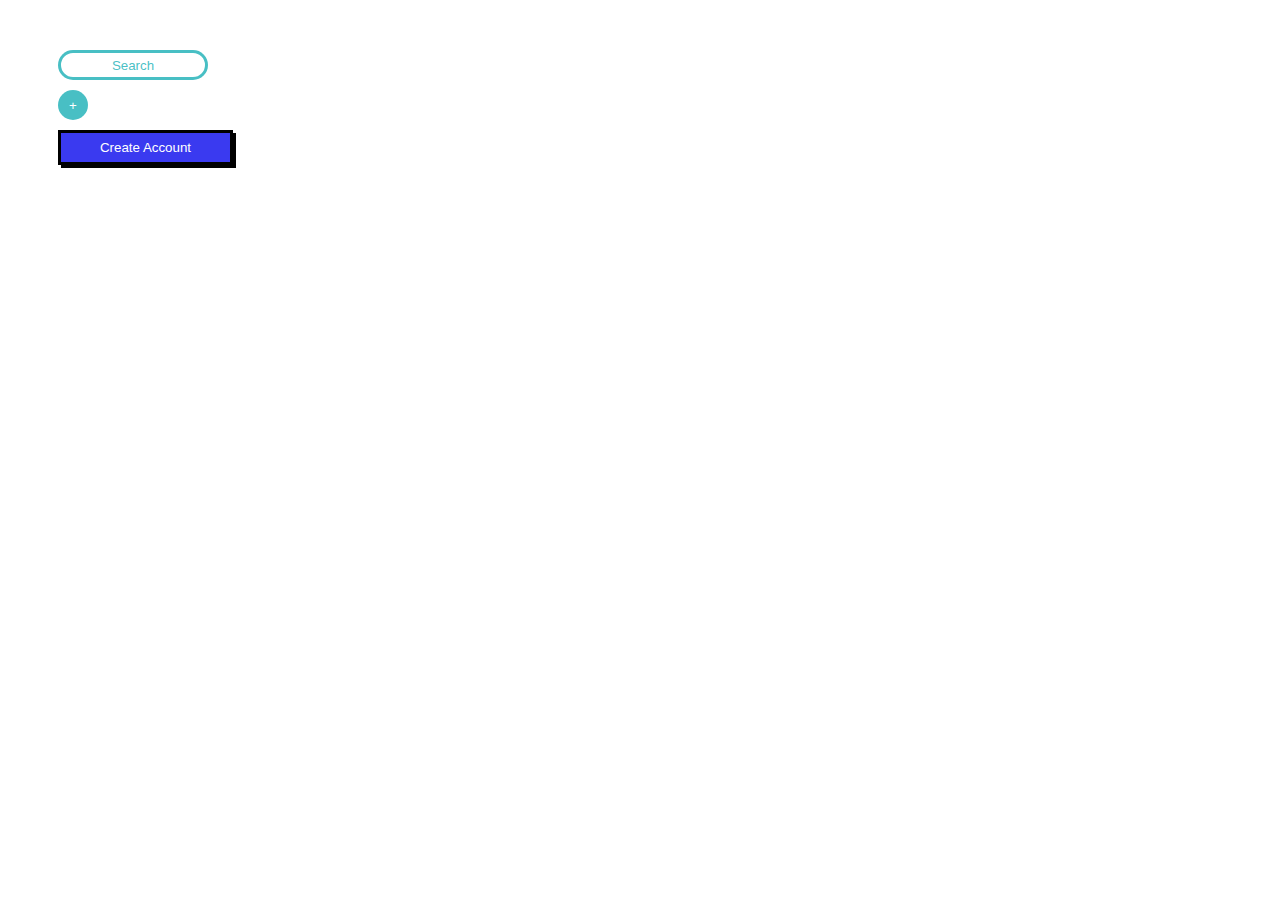
<file: CSS/ButtonUp/index.html>
<!DOCTYPE html>
<html lang="en">
<head>
    <meta charset="UTF-8">
    <meta name="viewport" content="width=device-width, initial-scale=1.0">
    <title>Button Up</title>
    <link rel="stylesheet" href="style.css">
</head>
<body>
    <div id="buttonBox">
        <form>
            <div>
                <button id="searchButton">Search</button>
            </div>

            <div>
                <button id="plusButton">+</button>
            </div>

            <div>
                <button id="createAccount">Create Account</button>
            </div>
        </form>
    </div>
</body>
</html>
</file>
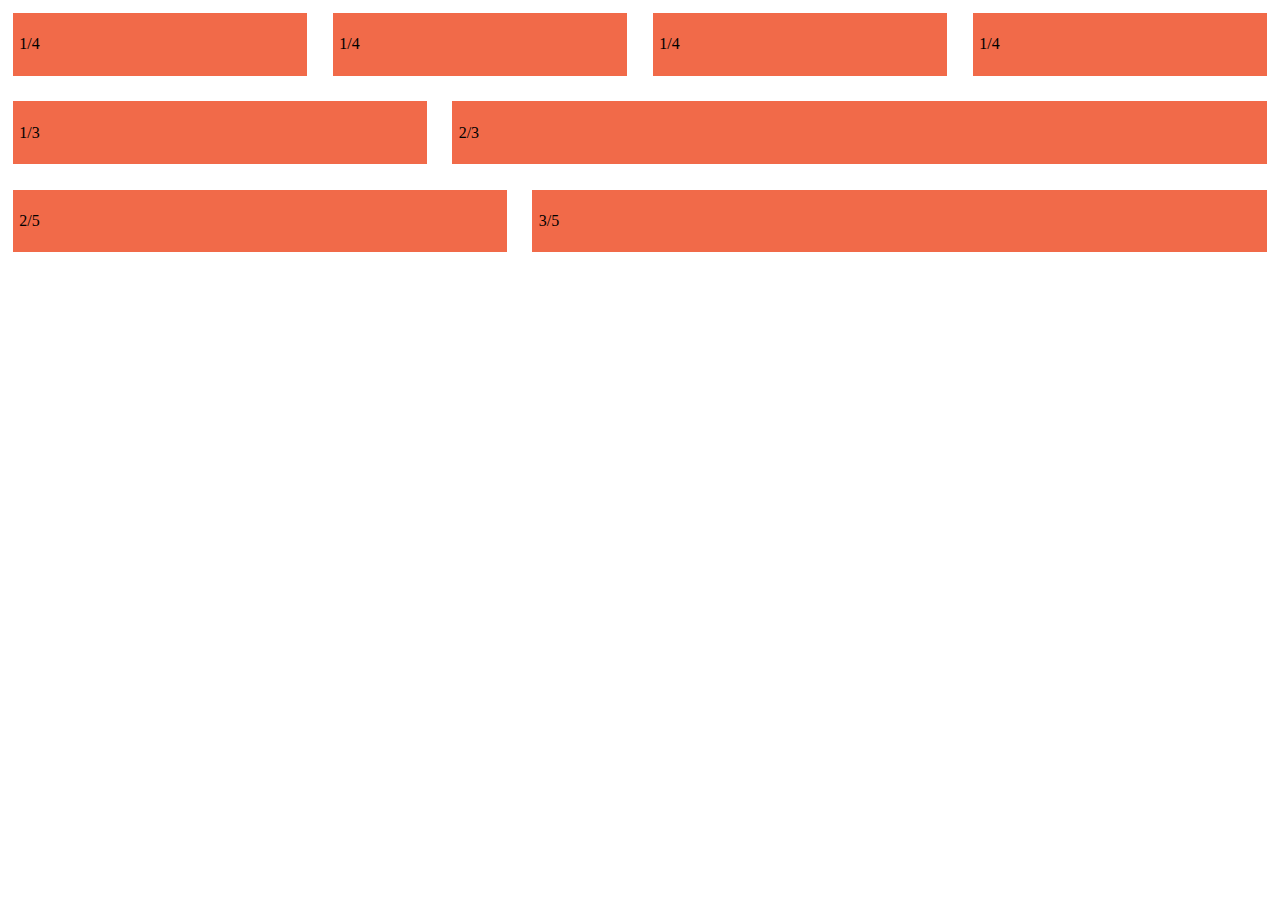
<file: CSS/FLEX-ibleColumns/index.html>
<!DOCTYPE html>
<html lang="en">
<head>
    <meta charset="UTF-8">
    <meta name="viewport" content="width=device-width, initial-scale=1.0">
    <title>FLEX-ible Columns</title>
    <link rel="stylesheet" href="style.css" class="css">
</head>
<body>
    <div class="row">
        <div class="col">1/4</div>
        <div class="col">1/4</div>
        <div class="col">1/4</div>
        <div class="col">1/4</div>
    </div>    

    <div class="row">
        <div class="col">1/3</div> 
        <div class="col-2">2/3</div>
    </div>
    
    <div class="row">
    <div class="col-2">2/5</div>
    <div class="col-3">3/5</div>
    </div> 
</body>
</html>
</file>
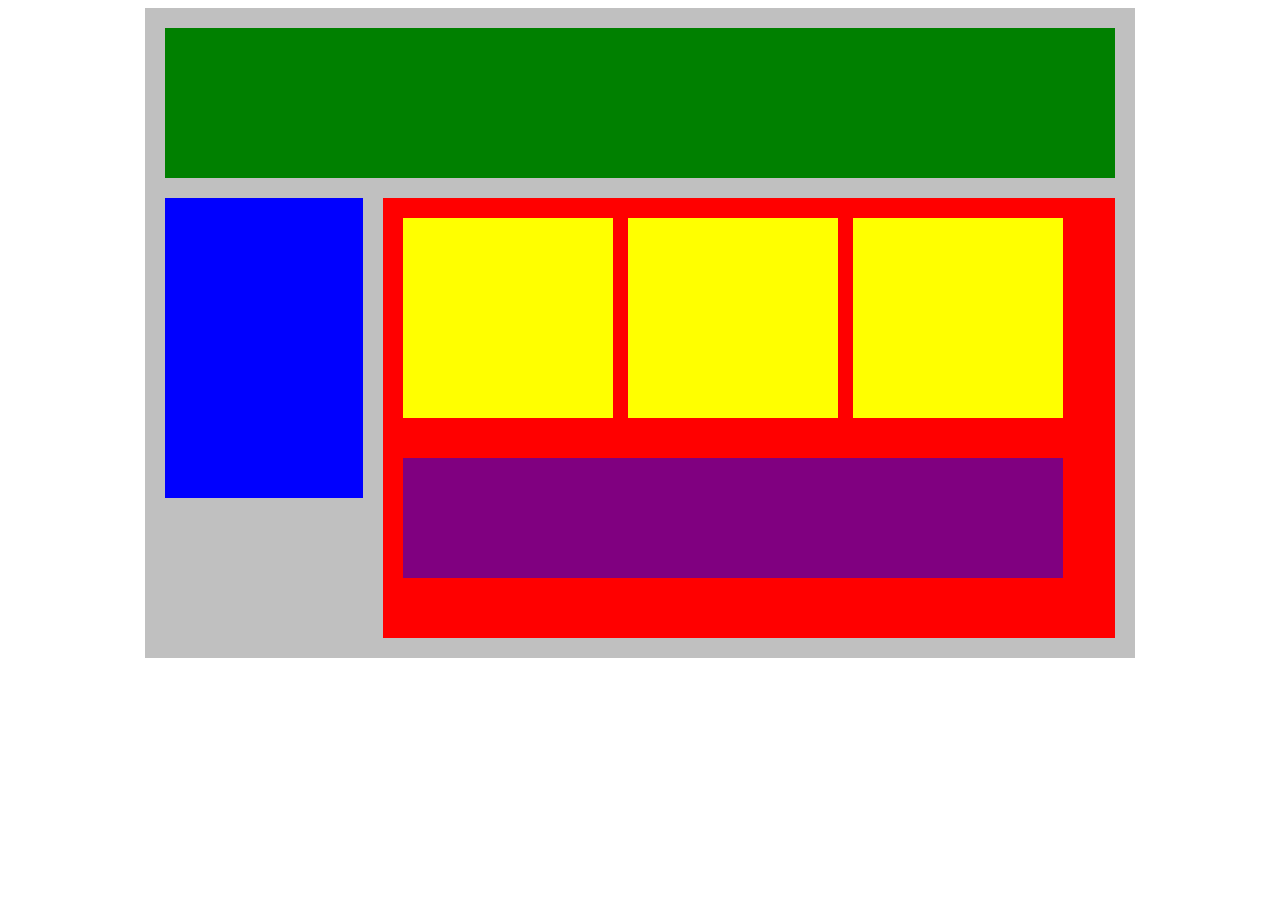
<file: CSS/FlexingOurBlocks/index.html>
<!DOCTYPE html>
<html lang="en">
<head>
    <title>Position Practice</title>
    <link rel="stylesheet" type="text/css" href="style.css">
</head>
<body>
    <div class="container">
        <div class="top-nav"></div>
        <div class="row">
            <div class="side-nav"></div>
            <div class="main">
                <div class="row">
                    <div class="sub-content"></div>
                    <div class="sub-content"></div>
                    <div class="sub-content"></div>
                </div>
                <div id="advertisement"></div>
            </div>
        </div>
    </div>
</body>
</html>
</file>
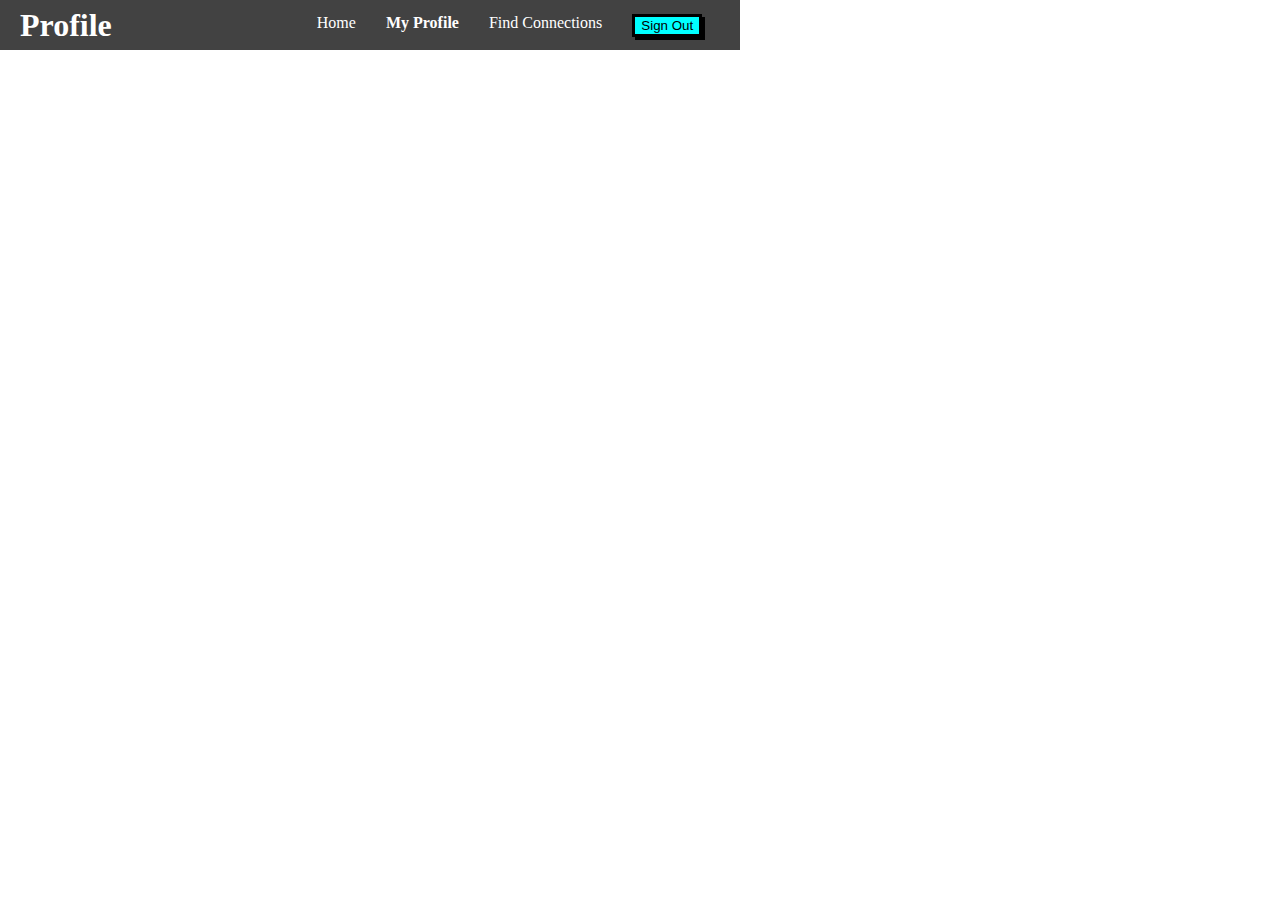
<file: CSS/FlexNavBar/index.html>
<!DOCTYPE html>
<html lang="en">
<head>
    <meta charset="UTF-8">
    <meta name="viewport" content="width=device-width, initial-scale=1.0">
    <title>Flex NavBar</title>
    <link rel="stylesheet" href="style.css" class="css">
</head>
<body>
    
</body>
</html><div class="nav">
    <h1 class="nav-title">Profile</h1>
        <ul class="nav-links">
            <li><a href="#">Home</a></li>
            <li><a href="#" class="active">My Profile</a></li>
            <li><a href="#">Find Connections</a></li>
            <li><button class="btn">Sign Out</button></li>
        </ul>
</div>
</file>
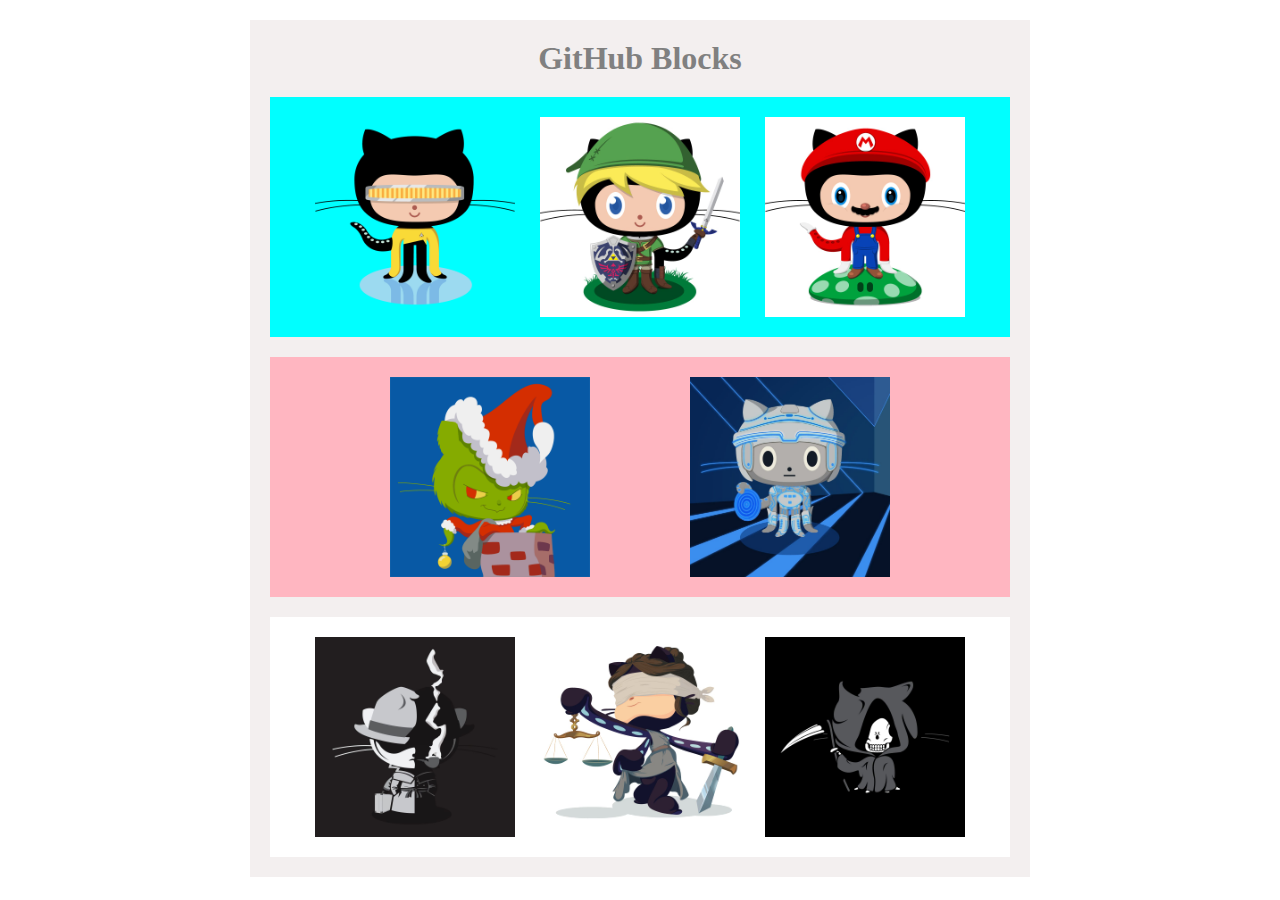
<file: CSS/GitHubBlocks/index.html>
<!DOCTYPE html>
<html lang="en">
<head>
    <meta charset="UTF-8">
    <meta name="viewport" content="width=device-width, initial-scale=1.0">
    <title>GitHub Blocks</title>
    <link rel="stylesheet" href="style.css" class="css">
</head>
<body id="page">
    <div id="main">
        <h1 class="head1">GitHub Blocks</h1>
        
        <div class="aqua">
            <img class="img" src="trekkie.png" alt="StarTrek Cat">
            <img class="img" src="linktocat.jpg" alt="linkCat">
            <img class="img" src="plumber.jpg" alt="plumberCat">
        </div>
        
        <div class="lightPink">
            <img class="img" src="grinchtocat.gif" alt="grinchCat">
            <img class="img" src="octotron.jpg" alt="tronCat">
        </div>
        
        <div class="white">
            <img class="img" src="privateinvestocat.jpg" alt="investoCat">
            <img class="img" src="justicetocat.jpg" alt="JUSTICECAT">
            <img class="img" src="grim-repo.jpg" alt="grimReapCAT">
        </div>
    </div>
</body>
</html>
</file>
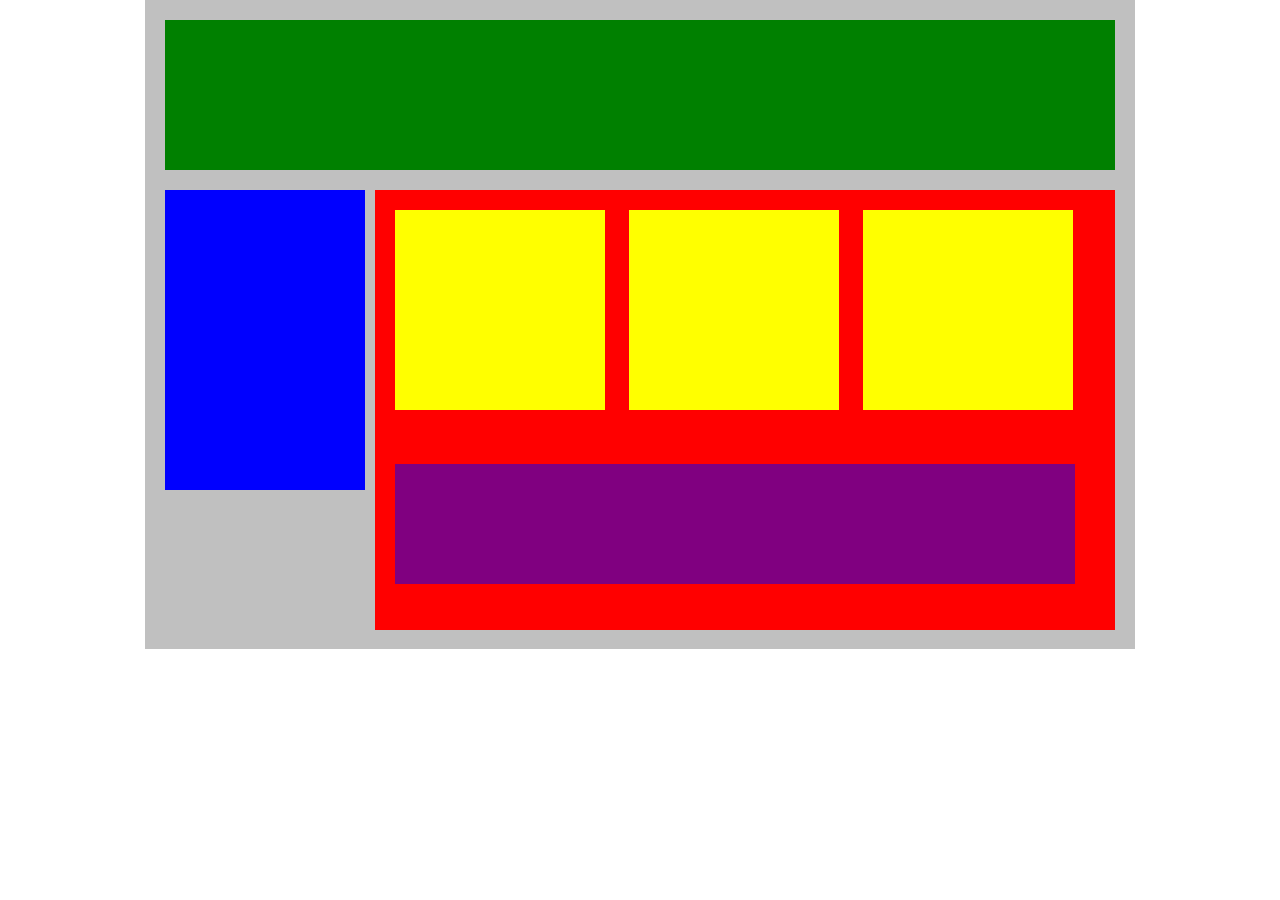
<file: CSS/PlottingOurBlocks/index.html>
<!DOCTYPE html>
<html lang="en">
<head>
    <title>Position Practice</title>
    <link rel="stylesheet" type="text/css" href="style.css">
</head>
<body>
    <div class="container">
        <div class="top-nav"></div>
        <div class="side-nav"></div>
        <div class="main">
            <div class="sub-content"></div>
            <div class="sub-content"></div>
            <div class="sub-content"></div>
            <div id="advertisement"></div>
        </div>
    </div>
</body>
</html>
</file>
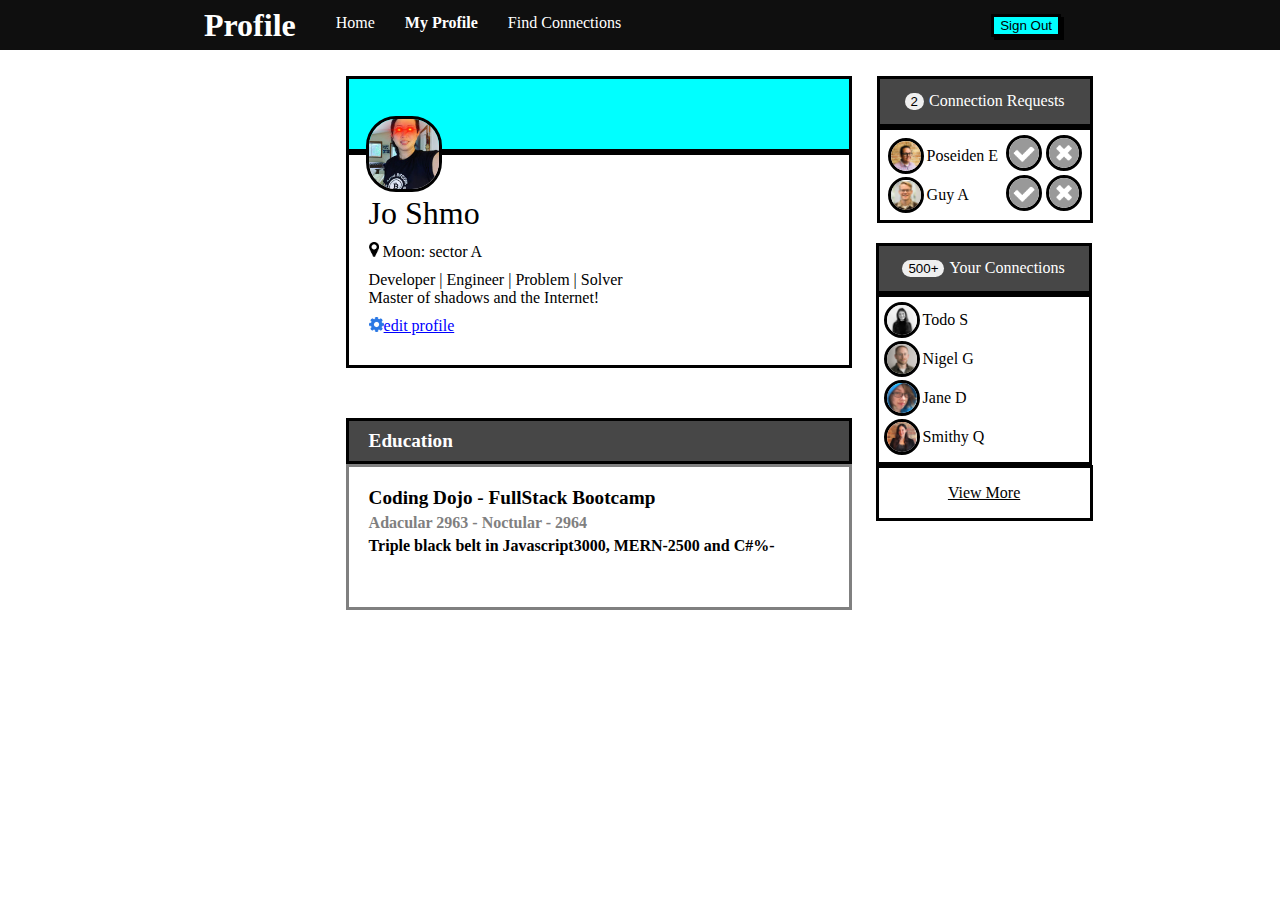
<file: CSS/ProfilePage/index.html>
<!DOCTYPE html>
<html lang="en">
<head>
    <meta charset="UTF-8">
    <meta name="viewport" content="width=device-width, initial-scale=1.0">
    <title>Profile Page</title>
    <link rel="stylesheet" href="style.css" class="css">
</head>
<body>

    <div class="nav">
        <h1 class="nav-title">Profile</h1>
            <ul class="nav-links">
                <li><a href="#">Home</a></li>
                <li><a href="#" class="active">My Profile</a></li>
                <li><a href="#">Find Connections</a></li>
                <li class="button">
                    <button class="btn">Sign Out</button>
                </li>
            </ul>
    </div>   
    
    <div id="card-page">
        <div id="user-card">
            <img class="user-image" src="arry-s.jpg" alt="user-profile">
            
            <div class="card-header"></div>
            
            <div class="card-body">
                <div class="profile-name">Jo Shmo</div>
                
                <div class="description"><img class="map-marker" src="map-marker.png" alt="map-marker"> Moon: sector A</div>
                
                <div class="description">
                    Developer | Engineer | Problem | Solver
                    <div>Master of shadows and the Internet!</div>
                </div>
                
                <div class="setting-link">
                    <img class="gear" src="gear.png" alt="setting-symbol">
                    <a class="edit-profile"> edit profile</a>
                </div>
            </div>

            <div class="education">
                <div class="education-header">Education</div>
                <div class="education-body">
                    <p class="education-type">Coding Dojo - FullStack Bootcamp</p>
                    <p class="education-date">Adacular 2963 - Noctular - 2964</p>
                    <p class="education-languages">Triple black belt in Javascript3000, MERN-2500 and C#%-</p>
                </div>
            </div>
        </div>

        <div id="connections">
            <div class="connection-requests">
                <div class="connection-header">
                <button class="con-btn">2</button>
                Connection Requests
            </div>
                <div id="connection-body">
                    <div class="people">
                        <div class="person">
                            <img class="side-img" src="adrien-s.jpg" alt="profile-pic">
                            Poseiden E
                        </div>
                        <div class="person">
                            <img class="side-img" src="todd-s.jpg" alt="profile-pic">
                            Guy A
                        </div>
                    </div>
                    <div class="accept connection-btn">
                        <img class="side-img" src="accept-circle.png" alt="checkmark">
                        <img class="side-img" src="accept-circle.png" alt="checkmark">
                    </div>
                    <div class="decline connection-btn">
                        <img class="side-img" src="close-circle.png" alt="checkmark">
                        <img class="side-img" src="close-circle.png" alt="checkmark">
                    </div>
                </div>
            </div>

            <div id="your-connections">
                <div class="connection-header">
                    <button class="con-btn">500+</button>
                    Your Connections
                </div>
                <div class="your-connections-body">
                    <div class="person">
                        <img src="alayne-s.jpg" alt="profile-pic" class="side-img">
                        Todo S
                    </div>
                    <div class="person">
                        <img src="phil-s.jpg" alt="profile-pic" class="side-img">
                        Nigel G
                    </div>
                    <div class="person">
                        <img src="jane-m.jpg" alt="profile-pic" class="side-img">
                        Jane D
                    </div>
                    <div class="person">
                        <img src="anne-s.jpg" alt="profile-pic" class="side-img">
                        Smithy Q
                    </div>
                </div>
                <p class="view-more">
                    View More
                </p>
            </div>
        </div>
    </div>
</body>
</html>
</file>
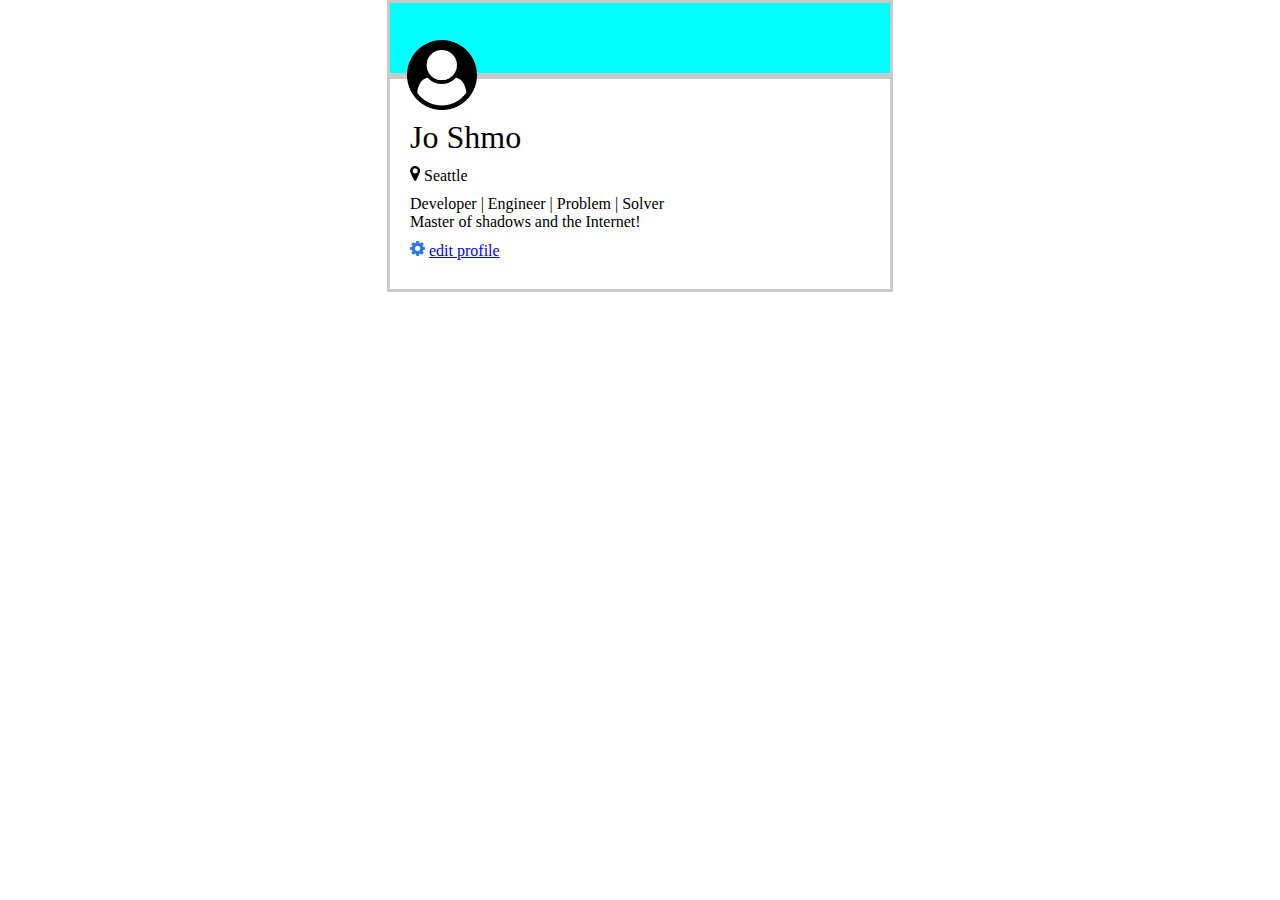
<file: CSS/UserCard/index.html>
<!DOCTYPE html>
<html lang="en">
<head>
    <meta charset="UTF-8">
    <meta name="viewport" content="width=device-width, initial-scale=1.0">
    <title>User Card</title>
    <link rel="stylesheet" href="style.css" class="c">
</head>
<body id="card-page">
        <div id="user-card">
            <img class="user-image" src="user-circle.png" alt="user-profile">
            
            <div class="card-header"></div>
            
            <div class="card-body">
                <div class="profile-name">Jo Shmo</div>
                
                <div class="description"><img class="map-marker" src="map-marker.png" alt="map-marker"> Seattle</div>
                
                <div class="description">
                    Developer | Engineer | Problem | Solver
                    <div>Master of shadows and the Internet!</div>
                </div>
                
                <div class="description">
                    <img class="gear" src="gear.png" alt="setting-symbol">
                    <a>edit profile</a>
                </div>
                
            </div>
        </div>
</body>
</html>
</file>
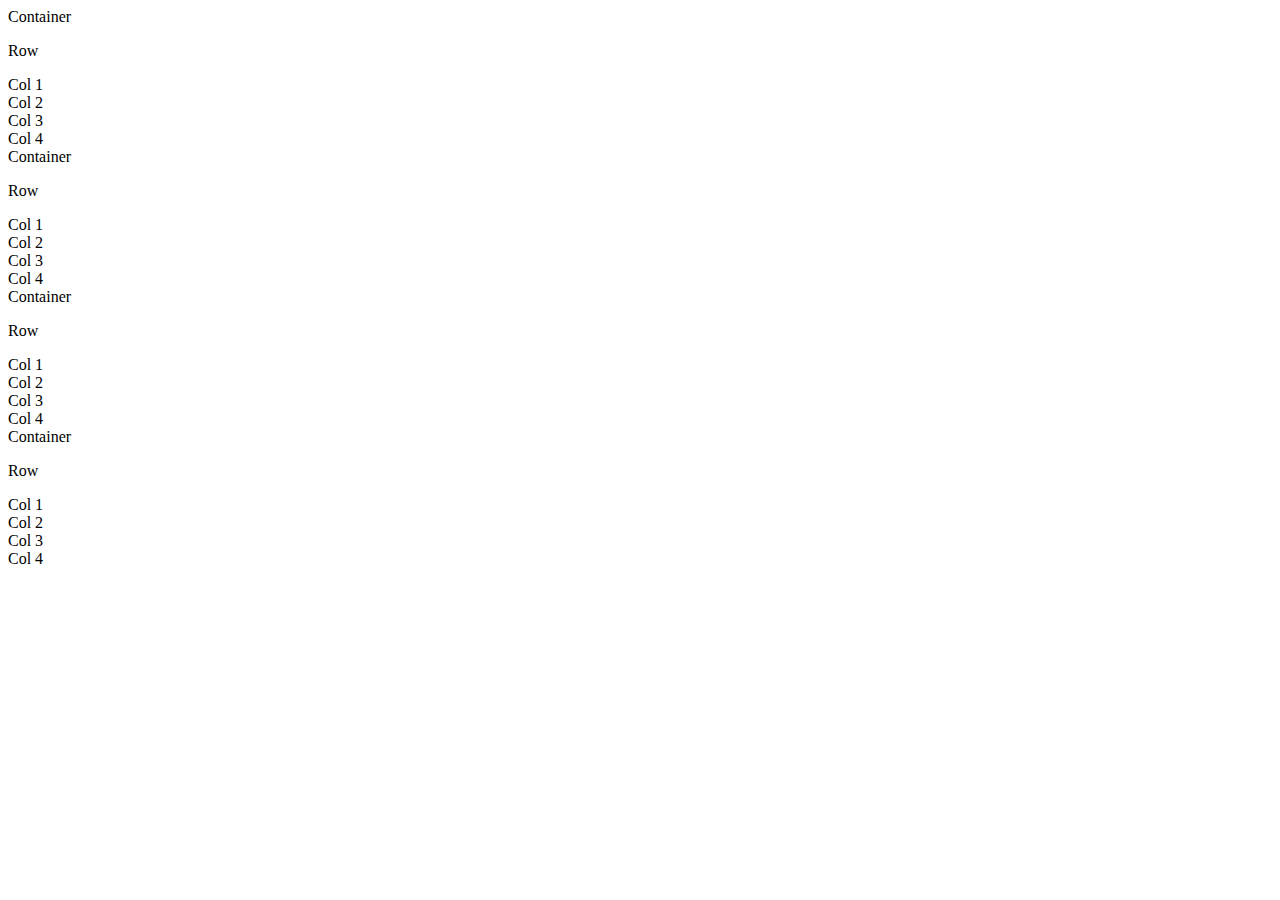
<file: JavaScript/BootStrap/index.html>
<!DOCTYPE html>
<html lang="en">
<head>
    <meta charset="UTF-8">
    <meta name="viewport" content="width=device-width, initial-scale=1.0">
    <title>BootStrap</title>
    <link href="https://cdn.jsdelivr.net/npm/bootstrap@5.0.1/dist/css/bootstrap.min.css" rel="stylesheet"
    integrity="sha384-+0n0xVW2eSR5OomGNYDnhzAbDsOXxcvSN1TPprVMTNDbiYZCxYbOOl7+AMvyTG2x" crossorigin="anonymous">
</head>
<body>
    <div class="container border border-dark bg-primary">Container
        <div class="row bg-secondary">
            <p>Row</p>
            <div class="col-md-4 bg-danger">Col 1</div>
            <div class="col-md-offset-2 bg-warning">Col 2</div>
            <div class="col-md-4 bg-info">Col 3</div>
            <div class="col-md-offset-2 bg-light">Col 4</div>
        </div>
    </div>

    <div class="container border border-dark bg-primary offset-1">Container
        <div class="row bg-secondary">
            <p>Row</p>
            <div class="col-md-4 bg-danger">Col 1</div>
            <div class="col-md-offset-2 bg-warning">Col 2</div>
            <div class="col-md-4 bg-info">Col 3</div>
            <div class="col-md-offset-2 bg-light">Col 4</div>
        </div>
    </div>

    <div class="container border border-dark bg-primary">Container
        <div class="row bg-secondary">
            <p>Row</p>
            <div class="col-md-4 bg-danger">Col 1</div>
            <div class="col-md-offset-2 bg-warning">Col 2</div>
            <div class="col-md-4 bg-info">Col 3</div>
            <div class="col-md-offset-2 bg-light">Col 4</div>
        </div>
    </div>

    <div class="container border border-dark bg-primary offset-1">Container
        <div class="row bg-secondary">
            <p>Row</p>
            <div class="col-md-4 bg-danger">Col 1</div>
            <div class="col-md-offset-2 bg-warning">Col 2</div>
            <div class="col-md-4 bg-info">Col 3</div>
            <div class="col-md-offset-2 bg-light">Col 4</div>
        </div>
    </div>
</body>
</html>
</file>
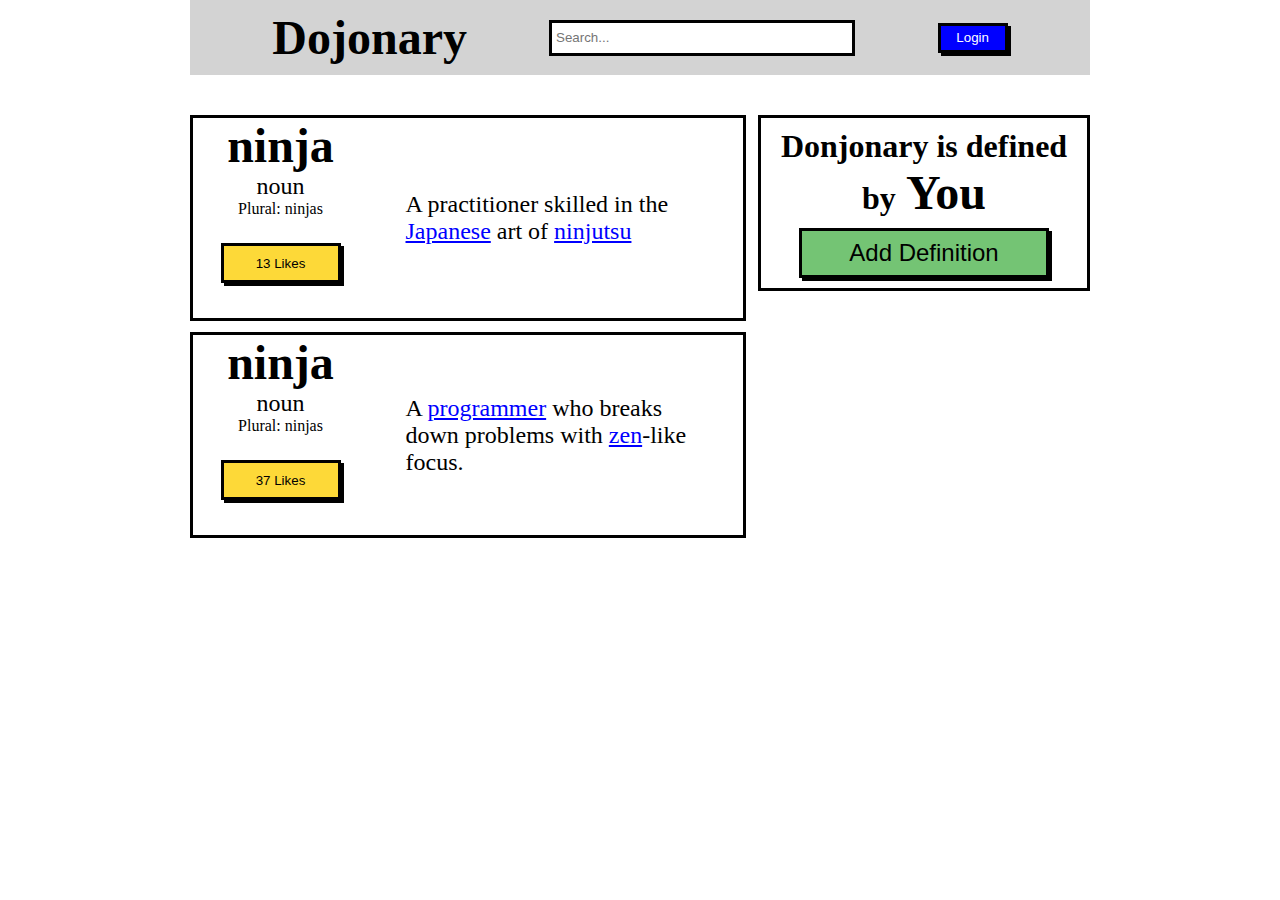
<file: JavaScript/ButtonClicker/index.html>
<!DOCTYPE html>
<html lang="en">
<head>
    <meta charset="UTF-8">
    <meta name="viewport" content="width=device-width, initial-scale=1.0">
    <title>Button Clicker</title>
    <link rel="stylesheet" href="style.css" class="css">
</head>
<body>
    <div id="header" class="flex">
        <div id="nav-bar" class="flex">
            <h1>Dojonary</h1>
            <input  class="border"type="text" placeholder=" Search...">
            <button id="login-btn" class="border shadow" onclick="loginButton(this)">Login</button>
        </div>
    </div>

    <div id="diction-body" class="flex">
        <div id="page-content" class="flex">
            <div id="col-1">
                <div class="def-container border flex">
                    <div class="word text-center">
                        <div class="word-box">
                            <h1>ninja</h1>
                            <p class="imp-text">noun</p>
                            <p>Plural: ninjas</p>
                        </div>
                        <button class="like-button border shadow" onclick="alertLike(this)">13 Likes</button>
                    </div>
                    <div class="definition imp-text flex">
                        <div class="text-box">
                            <p class="imp-text">A practitioner skilled in the <a href="https://en.wikipedia.org/wiki/Japan" alt="wikipedia">Japanese</a> art of <a href="https://en.wikipedia.org/wiki/Ninjutsu" alt="wikipedia">ninjutsu</a></p>
                        </div>
                    </div>
                </div>
                
                <div class="def-container border flex">
                    <div class="word text-center">
                        <div class="word-box">
                            <h1>ninja</h1>
                            <p class="imp-text">noun</p>
                            <p>Plural: ninjas</p>
                        </div>
                        <button class="like-button border shadow" onclick="alertLike()">37 Likes</button>
                    </div>
                    <div class="definition imp-text flex">
                        <div class="text-box">
                            <p class="imp-text">A <a href="https://en.wikipedia.org/wiki/Programmer" alt="wikipedia">programmer</a> who breaks down problems with <a href="https://en.wikipedia.org/wiki/Zen" alt="wikipedia">zen</a>-like focus.</p>
                        </div>
                    </div>
                </div>
            </div>
            
            
            <div id="col-2">
                <div id="add-vertisment" class="border text-center">
                    <div id="add-def">
                        <h2>Donjonary is defined by<span> You</span></h2>
                    </div>
                    <button id="add-btn" class="shadow border" onclick="removeAddBtn(this)">Add Definition</button>
                </div>
            </div>
        </div>
    </div>
    <script src="script.js"></script>
    </body>
    </html>
</file>
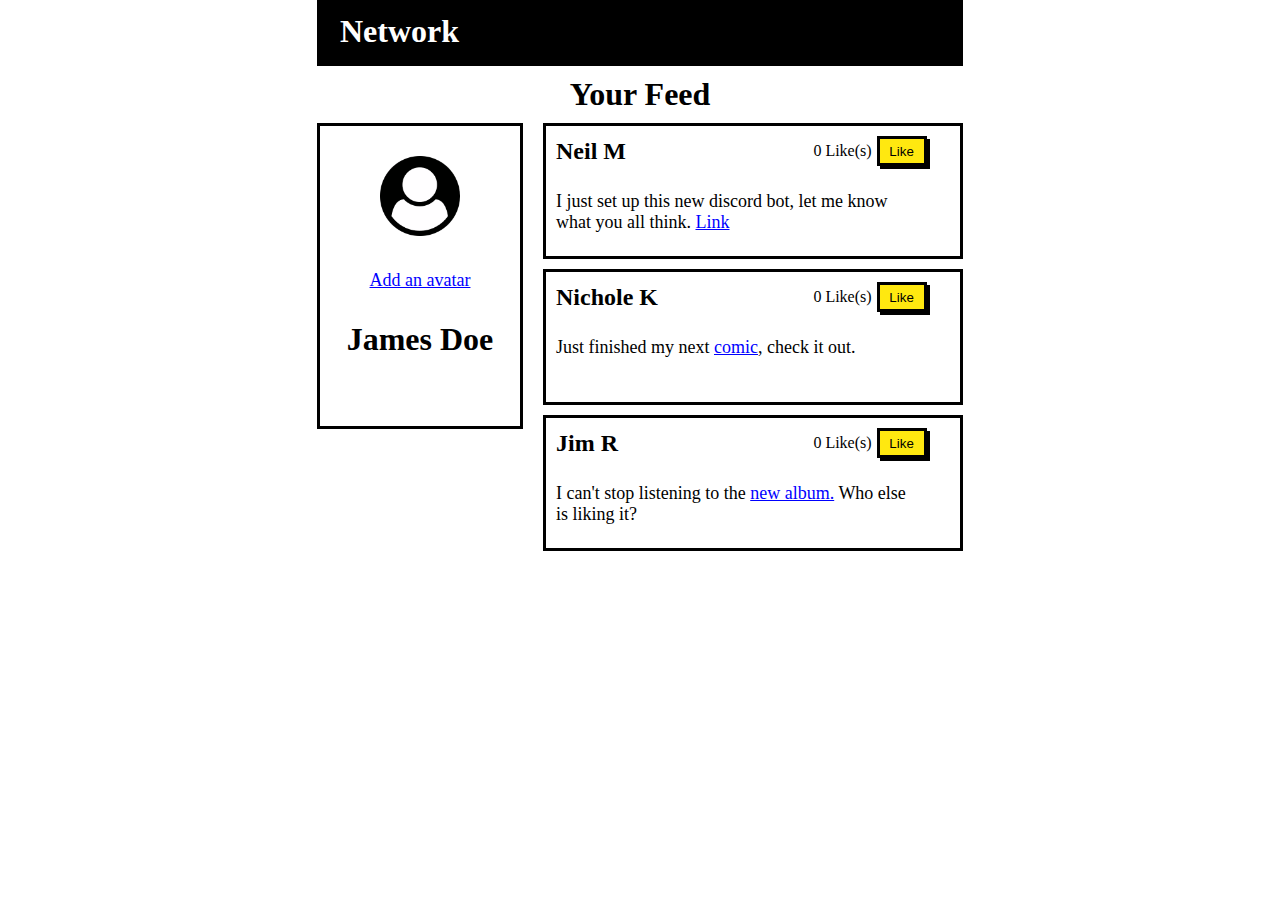
<file: JavaScript/LikingLikes/index.html>
<!DOCTYPE html>
<html lang="en">
<head>
    <meta charset="UTF-8">
    <meta name="viewport" content="width=device-width, initial-scale=1.0">
    <title>Liking Likes</title>
    <link rel="stylesheet" href="style.css" class="css">
</head>
<body>
    <div id="page-header" class="flex">
        <h1 id="title-bar" class="border">Network</h1>
    </div>
    <h1 class="flex">Your Feed</h1>
    <div id="page-body" class="flex">

        <!-- Left column -->
        <div id="col-1" class="border">
            <div class="profile">
                <img id="profile-img" src="user-circle.png" alt="user-profile">
            </div>
            <a>Add an avatar</a>
            <h2>James Doe</h2>
        </div>

        <!-- Right column -->
        <div id="col-2">
            <div class="user-post border">
                <div class="user-status flex item-align">
                    <h2>Neil M</h2>
                    <div class="user-likes flex item-align">
                        <p id="likes1">0 Like(s)</p>
                        <button class="like-btn border flex" onclick="likeBtn1()">Like</button>
                    </div>
                </div>
                <p class="post-text">
                    I just set up this new discord bot, let me know what you all think. <a class="link">Link</a>
                </p>
            </div>

            <div class="user-post border">
                <div class="user-status flex item-align">
                    <h2>Nichole K</h2>
                    <div class="user-likes flex item-align">
                        <p id="likes2">0 Like(s)</p>
                        <button class="like-btn  border flex" onclick="likeBtn2()">Like</button>
                    </div>
                </div>
                <p class="post-text">
                    Just finished my next <a class="link"> comic</a>, check it out.
                </p>
            </div>

            <div class="user-post border">
                <div class="user-status flex item-align">
                    <h2>Jim R</h2>
                    <div class="user-likes flex item-align">
                        <p id="likes3">0 Like(s)</p>
                        <button class="like-btn  border flex" onclick="likeBtn3()">Like</button>
                    </div>
                </div>
                <p class="post-text">
                    I can't stop listening to the <a class="link"> new album.</a> Who else is liking it?
                </p>
            </div>
        </div>
    </div>
    <script src="script.js"></script>
</body>
</html>
</file>
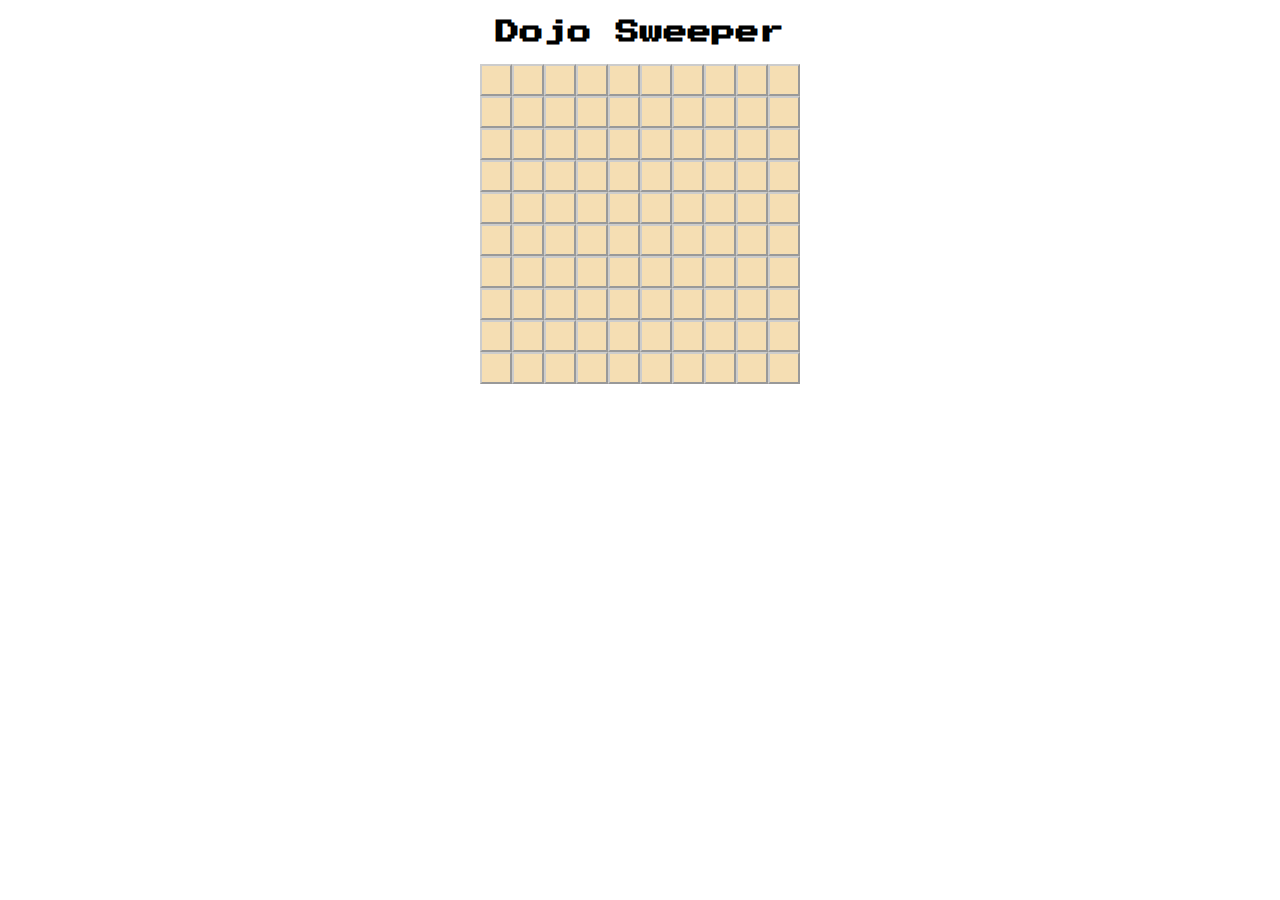
<file: algos/d5 (1)/d5/index.html>
<!DOCTYPE html>
<html lang="en">
<head>
    <meta charset="UTF-8">
    <meta name="viewport" content="width=device-width, initial-scale=1.0">
    <title>Dojo Sweeper</title>
    <link rel="stylesheet" href="game.css">
</head>
<body>
    <h2>Dojo Sweeper</h2>
    <div id="the-dojo">still loading... there may be an error</div>
    <script src="game.js"></script>
</body>
</html>
</file>
<file: CSS/ButtonUp/style.css>
#searchButton {
    height: 30px;
    width: 150px;
    border: solid;
    border-radius: 15px;
    border-color: rgba(51, 184, 189, 0.897);
    color: rgba(51, 184, 189, 0.897);
    background-color: white;
    margin-bottom: 10px;
}

#plusButton {
    height: 30px;
    width: 30px;
    border: none;
    border-radius: 50%;
    background-color: rgba(51, 184, 189, 0.897);
    color: white;
    margin-bottom: 10px;
}

#createAccount {
    height: 35px;
    width: 175px;
    border: solid black;
    background-color: rgb(58, 58, 240);
    color: white;
    box-shadow: 3px 3px black;
}

#buttonBox {
    margin: 50px;
}
</file>
<file: CSS/FLEX-ibleColumns/style.css>
* {
    margin: 0px;
    border: 0px;
}

.row {
    display: flex;
}

.col {
    display: flex;
    flex: 1;
    align-items: center;
    background: rgb(241, 106, 73);
    padding: 0.5%;
    height: 50px;
    margin: 1%;
}

.col-2 {
    display: flex;
    flex: 2;
    align-items: center;
    background: rgb(241, 106, 73);
    padding: 0.5%;
    height: 50px;
    margin: 1%;
}

.col-3 {
    display: flex;
    flex: 3;
    align-items: center;
    background: rgb(241, 106, 73);
    padding: 0.5%;
    height: 50px;
    margin: 1%;
}
</file>
<file: CSS/FlexingOurBlocks/style.css>
.container{
    width: 950px;
    background-color: silver;
    margin: 0px auto;
    padding: 20px;
}
.top-nav {
    height: 150px;
    background-color: green;
    margin-bottom: 20px;
}
.side-nav {
    height: 300px;
    width: 200px;
    background-color: blue;
    margin-right: 20px;
}
.main {
    height: 400px;
    width: 700px;
    background-color: red;
    padding: 20px;
}
.sub-content {
    height: 200px;
    width: 210px;
    background-color: yellow;
    margin-right: 15px;
}
#advertisement {
    height: 120px;
    width: 660px;
    background-color: purple;
    margin-top: 40px;
}
.row {
    display: flex;
}
</file>
<file: CSS/FlexNavBar/style.css>
* {
    margin: 0px;
    border: 0px;
}

.nav {
    height: 30px;
    width: 700px;
    padding: 10px 20px 10px 20px;
    background-color: rgb(66, 66, 66);
    align-items: center;
    color: white;
    display: flex;
}

.active {
    font-weight: bold;
}

.nav-title {
    margin-right: 165px;
}

.nav-links {
    display: flex;
    text-decoration: white;
}

.btn {
    border: black solid;
    box-shadow: black 3px 3px;
    background: aqua;
}

li, a {
    display: flex;
    color: white;
    text-decoration: none;
    margin-right: 15px;
}
</file>
<file: CSS/GitHubBlocks/style.css>
* {
    margin: 0px;
    border: 0px;
}

.img {
    height: 200px;
}

#page {
    display: flex;
    justify-content: center;
}

#main {
    height: auto;
    width: auto;
    background-color: rgb(243, 239, 239);
    margin: 20px;
    padding: 20px 0px 0px 0px;
}

.head1 {
    display: flex;
    justify-content: center;
    color: gray;
}

#main > div {
    height: 200px;
    width: 700px;
    margin: 20px;
    padding: 20px;
    display: flex;
    justify-content: space-evenly;
}

.aqua {
    background-color: aqua;
}

.lightPink {
    background-color: lightPink;
}

.white {
    background-color: white;
}
</file>
<file: CSS/PlottingOurBlocks/style.css>
* {
    margin: 0;
    border: 0;
}
.container{
    width: 950px;
    background-color: silver;
    margin: 0px auto;
    padding: 20px 20px 155px 20px;
}
.top-nav {
    height: 150px;
    background-color: green;
    margin-bottom: 20px;
}
.side-nav {
    height: 300px;
    width: 200px;
    background-color: blue;
    display: inline-block;
}
.main {
    height: 400px;
    width: 700px;
    background-color: red;
    float: right;
    padding: 20px;
    vertical-align: bottom;
}
.sub-content {
    height: 200px;
    width: 210px;
    background-color: yellow;
    margin-right: 20px;
    display: inline-block;
}
#advertisement {
    height: 120px;
    width: 660px;
    background-color: purple;
    margin-top: 50px;
    padding-right: 20px;
}
</file>
<file: CSS/ProfilePage/style.css>
* {
    margin: 0px;
    border: 0px;
}

.nav {
    height: 30px;
    width: auto;
    padding: 10px 20px 10px 20px;
    background-color: rgb(15, 15, 15);
    align-items: center;
    color: white;
    display: flex;
    justify-content: center;
}

.button {
    margin-left: 340px;
}

.active {
    font-weight: bold;
}

.nav-links {
    display: flex;
    text-decoration: white;
}

.btn {
    border: black solid;
    box-shadow: black 3px 3px;
    background: aqua;
}

li, a {
    display: flex;
    color: white;
    text-decoration: none;
    margin-right: 15px;
}

/* Here is the start of the user card CSS */

#card-page {
    margin: 2% 2% 4% 27%;
    display: flex;
}

.card-header {
    height: 70px;
    width: 500px;
    background-color: aqua;
    border: solid black;
}

.card-body {
    height: 210px;
    width: 500px;
    background-color: white;
    border: solid black;
}

.description {
    margin: 10px 0px 0px 20px;
}

.user-image {
    height: 70px;
    width: 70px;
    position: fixed;
    margin: 40px 0px 0px 20px;
    border: solid;
    border-radius: 30px;
}

.gear {
    height: 15px;
    width: 15px;
}

.map-marker {
    height: 15px;
    width: 10px;
}

.profile-name {
    font-size: xx-large;
    margin: 40px 0px 0px 20px;
}

.edit-profile {
    text-decoration: underline;
    color: blue
}

.setting-link {
    margin: 10px 0px 0px 20px;
    display: flex;
}

/* Here is the start of the education card. */

.education {
    margin: 10% 5% 4% 0%;
    width: 500px
}

.education-header {
    display: flex;
    align-items: center;
    height: 40px;
    width: 480px;
    padding-left: 20px;
    border: solid black;
    color: white;
    background-color: rgb(71, 71, 71);
    font-weight: bold;
    font-size: larger;
}

.education-body {
    height: 100px;
    width: 460px;
    padding: 20px;
    border: solid gray;
}

.education-type {
    font-size: larger;
    font-weight: bold;
}

.education-date {
    color: gray;
    font-weight: bold;
    margin-top: 5px;
}

.education-languages {
    font-weight: bold;
    margin-top: 5px;
}

/* Here is the start of the connection request card */

.connection-requests {
    margin: 0.1% 0% 0% 25px;
}

.con-btn {
    border-radius: 25px;
    margin-right: 5px;
}

.connection-header {
    display: flex;
    align-items: center;
    justify-content: center;
    height: 45px;
    width: 210px;
    background-color: rgb(71, 71, 71);
    color: white;
    border: solid black;
}

#connection-body {
    height: 90px;
    width: 210px;
    border: solid;
    display: flex;
}

.side-img {
    height:  30px;
    width: 30px;
    border: solid; 
    border-radius: 25px;
    margin-right: 3px;
}

.people {
    height: auto;
    width: auto;
    padding: 5px;
    border: solid white;
}

.person {
    display: flex;
    align-items: center;
    margin-bottom: 3px;
}

.connection-btn {
    height: 85px;
    width: 40px;
    padding-top: 5px;
}

/* Here is the start of the your connections card */

#your-connections {
    margin: 20px 0px 0px 24px
}

.your-connections-body {
    height: 155px;
    width: 200px;
    border: solid;
    padding: 5px
}

.view-more {
    height: 50px;
    width :210;
    border: solid;
    display: flex;
    align-items: center;
    justify-content: center;
    text-decoration: underline;
}
</file>
<file: CSS/UserCard/style.css>
* {
    margin: 0px;
    border: 0px;
}

#card-page {
    display: flex;
    justify-content: center;
}

.card-header {
    height: 70px;
    width: 500px;
    background-color: aqua;
    border: solid rgb(201, 201, 201);
}

.card-body {
    height: 210px;
    width: 500px;
    background-color: white;
    border: solid rgb(201, 201, 201);
}

.description {
    margin: 10px 0px 0px 20px;
}

.user-image {
    height: 70px;
    width: 70px;
    position: fixed;
    margin: 40px 0px 0px 20px;
}

.gear {
    height: 15px;
    width: 15px;
}

.map-marker {
    height: 15px;
    width: 10px;
}

.profile-name {
    font-size: xx-large;
    margin: 40px 0px 0px 20px;
}

a {
    text-decoration: underline;
    color: blue
}
</file>
<file: JavaScript/ButtonClicker/style.css>
/* ======Reused Styles====== */

* {
    margin: 0px;
    padding: 0px;
    border: 0px;
}

.flex {
    display: flex;
    align-items: center;
    justify-content: space-evenly;
}

.border {
    border: solid black;
}

.shadow {
    box-shadow: 3px 3px black;
}

.text-center {
    text-align: center;
}

.imp-text {
    font-size: x-large;
}

.def-container {
    height: 200px;
    width: 550px;
    margin-bottom: 2%;
}

.definition {
    height: inherit;
    width: inherit;
}

.text-box {
    height: auto;
    width: 300px;
}

.word {
    height: 200px;
    width: 175px;
}

.word-box {
    width: inherit;
    height: 125px;
}

.like-button {
    height: 40px;
    width: 120px;
    background-color: rgb(253, 217, 56);
}

/* ======tag styles====== */

h1 {
    font-size: 300%;
}

h2 {
    font-size: 200%
}

input {
    height: 30px;
    width: 300px;
}

a {
    color: blue;
}

span {
    font-size: 150%;
}


/* ======Id styles====== */

#diction-body {
    margin-top: 40px;
}

#nav-bar {
    background-color:  lightgray;
    height: 75px;
    width: 900px;
}

#col-1 {
    height: 600px;
    width: 550px;
}

#col-2 {
    height: 600px;
    width: 350px;
    margin-left: 2%;
}

#login-btn {
    height: 30px;
    width: 70px;
    background-color: blue;
    color: white;
}

#add-vertisment {
    padding: 10px;
}

#add-def {
    width: inherit;
    height: 100px;
}

#add-btn {
    height: 50px;
    width: 250px;
    background-color: rgb(116, 196, 116);
    font-size: x-large;
}
</file>
<file: JavaScript/LikingLikes/style.css>
/* ======Reused Styles====== */

* {
    margin: 0px;
    padding: 0px;
    border: 0px;
}

.item-align {
    align-items: center;
}


.flex {
    display: flex;
    justify-content: center;
}

.border {
    border: solid black;
}

.like-btn {
    background-color: rgba(255, 230, 0, 0.938);
    height: 30px;
    width: 50px;
    padding: 5px;
    margin-left: 5px;
    box-shadow: 3px 3px black;
}

.user-post {
    height: 130px;
    margin-bottom: 10px;
}

.user-status {
    height: 40px;
    padding: 5px 10px 5px 10px;
    margin-bottom: 5px;
    justify-content: space-between;
}

.user-likes {
    width: 150px;
    padding: 5px;
}

.post-text {
    width: 350px;
    padding: 10px;
    font-size: large;
}

.link {
    color: blue;
    text-decoration: underline;
}

/* ======Tag Styles====== */

img {
    height: 80px;
    width: 80px
}


/* ======Id Styles====== */

#page-body {
    margin-top: 10px;
}

#col-1 {
    margin-right: 20px;
    height: 300px;
    width: 200px;
    text-align: center;
}

#col-1 > h2 {
    font-size: xx-large;
    margin-top: 30px;
}

#col-1 > a {
    font-size: large;
    color: blue;
    text-decoration: underline;
}

#col-2 {
    width: 420px;
}

#title-bar {
    height: 40px;
    width: 600px;
    padding: 10px 20px 10px 20px;
    background-color: black;
    color: white;
    margin-bottom: 10px;
}

.profile {
    margin: 30px;
}
</file>
<file: algos/d5 (1)/d5/game.css>
@import url('https://fonts.googleapis.com/css2?family=Press+Start+2P&display=swap');
    
* {
    margin: 0;
    padding: 0;
    font-family: 'Press Start 2P', monospace;
}
    
h2 {
    text-align: center;
    margin: 20px 0;
}
    
#the-dojo {
    width: 320px;
    margin: 0 auto;
    display: flex;
    flex-wrap: wrap;
}
    
.tatami {
    background-color: wheat;
    height: 32px;
    width: 32px;
    border: 2px solid #ccc;
    border-right: 2px solid #999;
    border-bottom: 2px solid #999;
}
    
.tatami:active {
    border: 2px solid #999;
    border-right: 2px solid #ccc;
    border-bottom: 2px solid #ccc;
}
</file>
